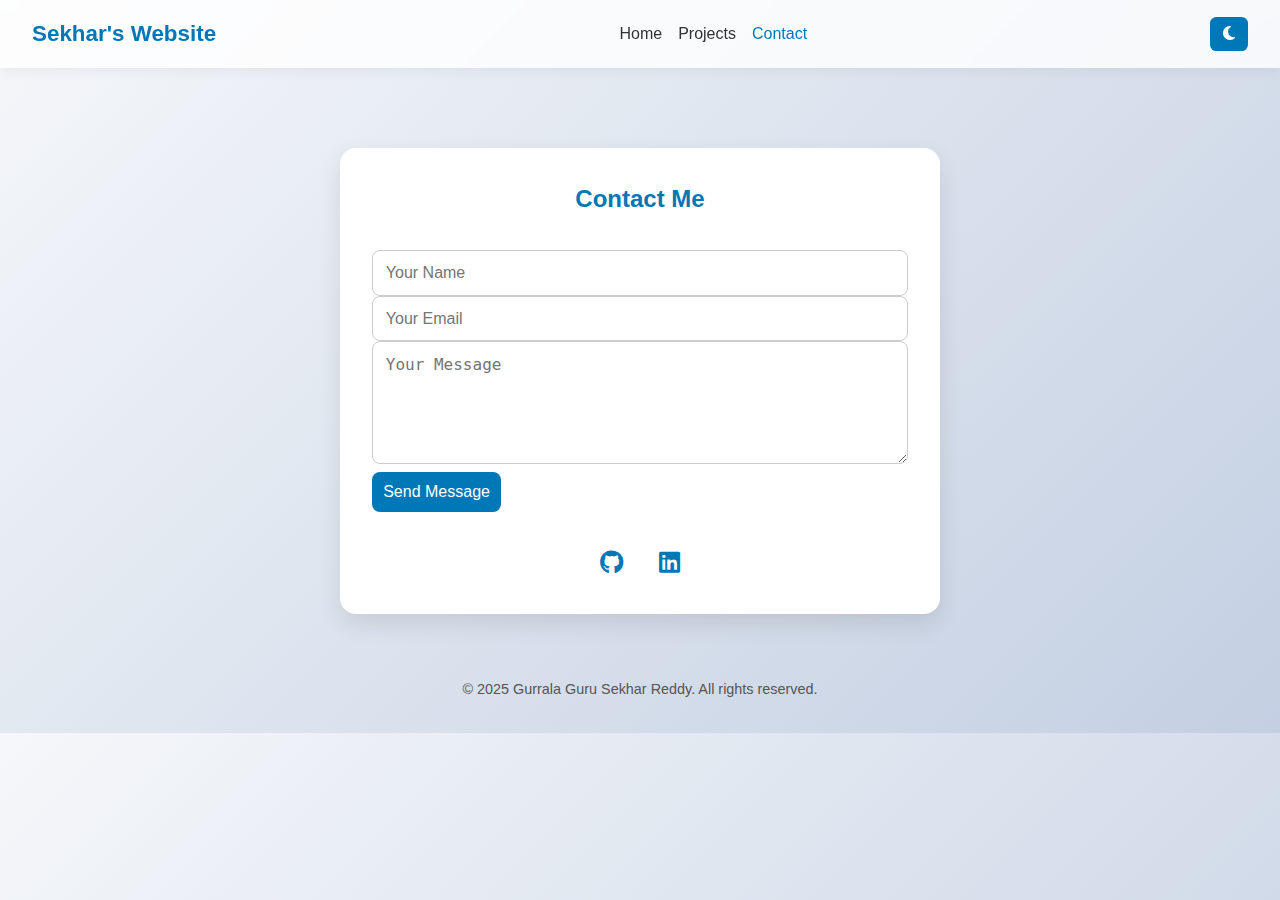
<file: contact.html>
<!DOCTYPE html>
<html lang="en">

<head>
  <meta charset="UTF-8" />
  <meta name="viewport" content="width=device-width, initial-scale=1.0" />
  <title>Contact | Gurrala Guru Sekhar Reddy</title>
  <link rel="stylesheet" href="style.css" />
  <link rel="stylesheet" href="https://cdnjs.cloudflare.com/ajax/libs/font-awesome/6.5.0/css/all.min.css" />
  <style>
    .contact-container {
      display: flex;
      flex-direction: column;
      gap: 2rem;
      max-width: 600px;
      margin: auto;
      margin-top: 3rem;
      padding: 2rem;
      border-radius: 1rem;
      background-color: #fff;
      box-shadow: 0 10px 25px rgba(0, 0, 0, 0.1);
    }
    .contact-container h2 {
      text-align: center;
      color: #0077b6;
    }
    .contact-container input,
    .contact-container textarea {
      width: 100%;
      padding: 0.8rem;
      font-size: 1rem;
      border-radius: 0.5rem;
      border: 1px solid #ccc;
    }
    .contact-container button {
      background-color: #0077b6;
      color: white;
      padding: 0.7rem;
      border: none;
      border-radius: 0.5rem;
      cursor: pointer;
      font-size: 1rem;
    }
    .social-icons {
      text-align: center;
    }
    .social-icons a {
      margin: 0 1rem;
      font-size: 1.5rem;
      color: #0077b6;
    }
    body.dark-mode .contact-container {
      background-color: #1f1f1f;
      color: #f0f0f0;
    }
    body.dark-mode .contact-container input,
    body.dark-mode .contact-container textarea {
      background-color: #333;
      color: white;
      border: 1px solid #555;
    }
  </style>
</head>

<body>
  <nav>
    <div class="nav-container">
      <div class="logo">Sekhar's Website</div>
      <ul class="nav-links">
        <li><a href="index.html">Home</a></li>
        <li><a href="projects.html">Projects</a></li>
        <li><a class="active" href="contact.html">Contact</a></li>
      </ul>
      <button class="toggle-btn" onclick="toggleDarkMode()"><i class="fas fa-moon"></i></button>
    </div>
  </nav>

  <main class="main-container">
    <div class="contact-container">
      <h2>Contact Me</h2>
      <form action="https://formsubmit.co/gurusekharreddygurrala123@gmail.com" method="POST">
        <input type="text" name="name" placeholder="Your Name" required>
        <input type="email" name="email" placeholder="Your Email" required>
        <textarea name="message" rows="5" placeholder="Your Message" required></textarea>
        <button type="submit">Send Message</button>
      </form>

      <div class="social-icons">
        <a href="https://github.com/Gurusekharreddygurrala" target="_blank"><i class="fab fa-github"></i></a>
        <a href="https://www.linkedin.com/in/guru-sekhar-reddy-gurrala-2218ab32b" target="_blank"><i class="fab fa-linkedin"></i></a>
      </div>
    </div>
  </main>

  <footer>
    <p>&copy; 2025 Gurrala Guru Sekhar Reddy. All rights reserved.</p>
  </footer>

  <script>
    function toggleDarkMode() {
      document.body.classList.toggle('dark-mode');
    }
  </script>
</body>

</html>
</file>
<file: style.css>
/* Reset and Base */
* {
  margin: 0;
  padding: 0;
  box-sizing: border-box;
}

body {
  font-family: 'Segoe UI', Tahoma, Geneva, Verdana, sans-serif;
  background: linear-gradient(135deg, #f5f7fa, #c3cfe2);
  color: #333;
  line-height: 1.6;
  transition: background 0.3s ease, color 0.3s ease;
}

body.dark-mode {
  background: #121212;
  color: #f0f0f0;
}

/* Navigation */
nav {
  background: #ffffffcc;
  padding: 1rem 2rem;
  box-shadow: 0 4px 12px rgba(0, 0, 0, 0.05);
  backdrop-filter: blur(8px);
  position: sticky;
  top: 0;
  z-index: 1000;
}

nav .nav-container {
  display: flex;
  justify-content: space-between;
  align-items: center;
}

nav .logo {
  font-weight: bold;
  font-size: 1.4rem;
  color: #0077b6;
}

nav .nav-links {
  list-style: none;
  display: flex;
  gap: 1rem;
}

nav .nav-links li a {
  text-decoration: none;
  color: #333;
  font-weight: 500;
  transition: color 0.3s;
}

nav .nav-links li a:hover,
nav .nav-links li a.active {
  color: #0077b6;
}

body.dark-mode nav {
  background: #1e1e1ecc;
}

.toggle-btn {
  background: #0077b6;
  color: #fff;
  border: none;
  padding: 0.5rem 0.8rem;
  border-radius: 0.4rem;
  cursor: pointer;
  font-size: 1rem;
}

/* Main Content */
.main-container {
  padding: 2rem;
}

.section {
  margin-bottom: 3rem;
}

.section-title {
  font-size: 1.8rem;
  font-weight: bold;
  color: #0077b6;
  margin-bottom: 1.5rem;
}

/* Project Cards */
.projects-grid {
  display: grid;
  gap: 2rem;
  grid-template-columns: repeat(auto-fit, minmax(280px, 1fr));
}

.project-card {
  background: rgba(255, 255, 255, 0.8);
  border-radius: 1rem;
  padding: 1.5rem;
  box-shadow: 0 8px 20px rgba(0, 0, 0, 0.05);
  transition: transform 0.3s ease;
}

.project-card:hover {
  transform: translateY(-8px);
}

.project-card h3 {
  margin-bottom: 0.5rem;
  color: #0077b6;
}

.project-card p {
  margin-bottom: 1rem;
  font-size: 0.95rem;
}

.project-tags {
  display: flex;
  flex-wrap: wrap;
  gap: 0.5rem;
  margin-bottom: 1rem;
}

.project-tags span {
  background-color: #0077b6;
  color: white;
  padding: 0.3rem 0.6rem;
  border-radius: 0.3rem;
  font-size: 0.75rem;
}

.project-links a {
  display: inline-block;
  margin-right: 1rem;
  color: #0077b6;
  font-weight: bold;
  text-decoration: none;
  transition: color 0.3s;
}

.project-links a:hover {
  color: #005f87;
}

/* Footer */
footer {
  text-align: center;
  padding: 2rem;
  font-size: 0.9rem;
  color: #555;
}

body.dark-mode footer {
  color: #bbb;
}

/* Hero (Home Page) */
.hero {
  display: flex;
  flex-direction: column;
  align-items: center;
  gap: 1.5rem;
  text-align: center;
  margin-top: 3rem;
}

.hero-text h1 {
  font-size: 2rem;
  font-weight: bold;
}

.hero-text p {
  font-size: 1.1rem;
  margin-top: 0.5rem;
}

.button {
  background-color: #0077b6;
  color: white;
  padding: 0.7rem 1.2rem;
  border-radius: 0.5rem;
  text-decoration: none;
  font-weight: bold;
  display: inline-block;
  margin-top: 1rem;
}

.highlight {
  color: #0077b6;
}
</file>
